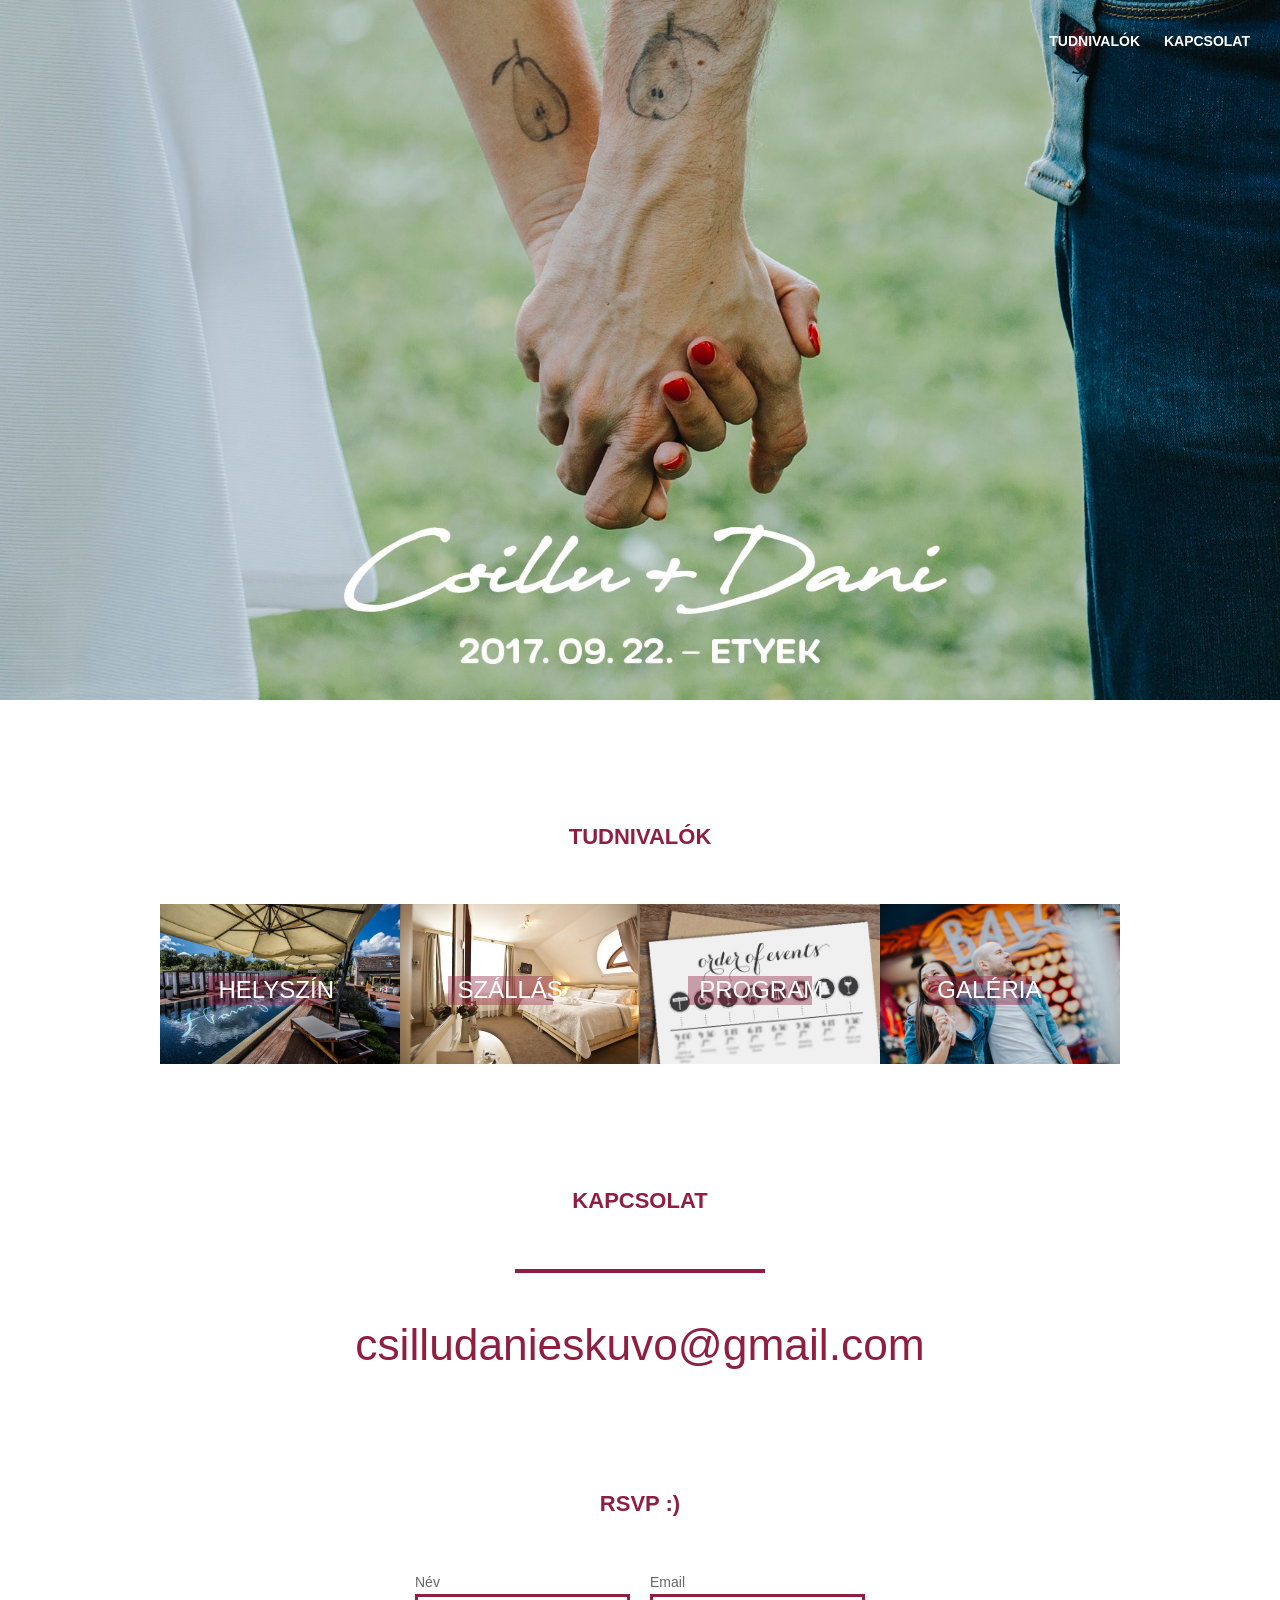
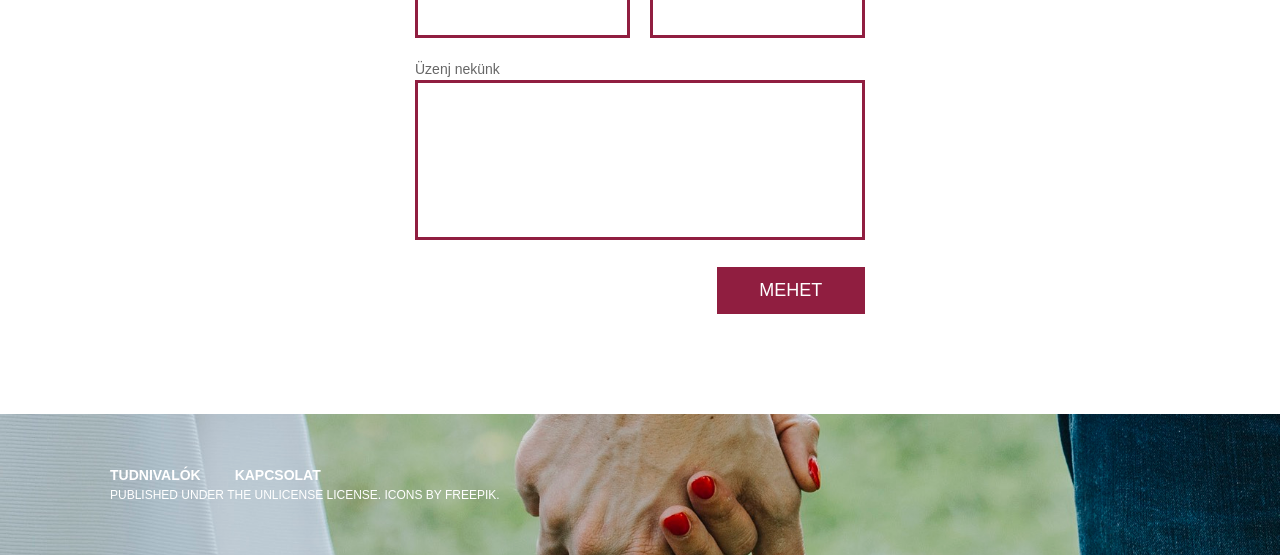
<file: index.html>
<!DOCTYPE html>
<html lang="en-us">
	<head>
		<meta charset="UTF-8">
<meta name="apple-mobile-web-app-capable" content="yes">
<meta name="viewport" content="width=device-width, initial-scale=1">
<meta name="description" content="">
<meta name="author" content="">
<meta name="generator" content="Hugo 0.16-DEV" />
<title>Csillu Dani eskuvo</title>
<link rel="stylesheet" href="https://csilludanieskuvo.github.io/css/all.css">
<!--[if lt IE 9]>
	<script src="https://html5shim.googlecode.com/svn/trunk/html5.js"></script>
<![endif]-->

	</head>
	<body>

		<!-- Header section -->
<header id="header">
    <nav>
        
        <a href="#work">Tudnivalók</a>
        
        <a href="#contact">Kapcsolat</a>
    </nav>
    
    
</header>
 
		
		
<section class="section-work">
    <h3 id="work">Tudnivalók</h3>

    
    <input type="radio" name="trigger" class="trigger" id="helyszin" />
    
    <input type="radio" name="trigger" class="trigger" id="szallas" />
    
    <input type="radio" name="trigger" class="trigger" id="program" />
    
    <input type="radio" name="trigger" class="trigger" id="galeria" />
    
    <input type="radio" name="trigger" id="return" class="return" />
    <div class="work-belt">
        <div class="thumb-wrap">
            <div class="thumb-container">
                
                <label for="helyszin">
                    <div class="thumb-unit" data-folder="helyszin">
                        <img src="img/work/helyszin/thumb.jpg" alt="Helyszín" />
                    </div>
                    <div class="thumb-overlay">
                        <strong>Helyszín</strong>
                    </div>
                </label>
                
                <label for="szallas">
                    <div class="thumb-unit" data-folder="szallas">
                        <img src="img/work/szallas/thumb.jpg" alt="Szállás" />
                    </div>
                    <div class="thumb-overlay">
                        <strong>Szállás</strong>
                    </div>
                </label>
                
                <label for="program">
                    <div class="thumb-unit" data-folder="program">
                        <img src="img/work/program/thumb.jpg" alt="Program" />
                    </div>
                    <div class="thumb-overlay">
                        <strong>Program</strong>
                    </div>
                </label>
                
                <label for="galeria">
                    <div class="thumb-unit" data-folder="galeria">
                        <img src="img/work/galeria/thumb.jpg" alt="Galéria" />
                    </div>
                    <div class="thumb-overlay">
                        <strong>Galéria</strong>
                    </div>
                </label>
                
            </div>
        </div>
        <div class="work-wrap">
            <div class="work-container">
                <label for="return">
                    <div class="work-return"><svg xmlns="http://www.w3.org/2000/svg" enable-background="new 0 0 40 40"><path d="M22.896 29.125c-.256 0-.512-.098-.707-.293l-8.125-8.125c-.391-.391-.391-1.023 0-1.414l8.125-8.125c.391-.391 1.023-.391 1.414 0s.391 1.023 0 1.414l-7.418 7.418 7.417 7.418c.391.391.391 1.023 0 1.414-.195.195-.451.293-.706.293zM20 6c7.72 0 14 6.28 14 14s-6.28 14-14 14-14-6.28-14-14 6.28-14 14-14m0-2c-8.837 0-16 7.163-16 16s7.163 16 16 16 16-7.163 16-16-7.163-16-16-16z"/></svg></div>
                </label>
                <h4 class="project-title"></h4>
                <div class="project-load"></div>
                <noscript>
                    
                    <div class="noscript" id="content-helyszin">
                        <h4 class="project-title">Helyszín</h4>
                    </div>
                    
                    <div class="noscript" id="content-szallas">
                        <h4 class="project-title">Szállás</h4>
                    </div>
                    
                    <div class="noscript" id="content-program">
                        <h4 class="project-title">Program</h4>
                    </div>
                    
                    <div class="noscript" id="content-galeria">
                        <h4 class="project-title">Galéria</h4>
                    </div>
                    
                </noscript>
            </div>
        </div>
    </div>
</section>

		
		<!-- Contact section -->

<section class="section-contact">
    <h3 id="contact">Kapcsolat</h3>

    <hr class="bar">
    <a class="biglink" href="#form-title">csilludanieskuvo@gmail.com</a>
</section>

		<!-- Form section -->
<section>
    <h3 id="form-title">RSVP :)</h3>
    <form method="POST" action="//formspree.io/csilludanieskuvo@gmail.com">
        <fieldset class="contact-info-group">
            <label><span>Név</span>
                <input type="text" name="name">
            </label>
            <label><span>Email</span>
                <input type="email" name="_replyto">
            </label>
        </fieldset>
        <label><span>Üzenj nekünk</span>
            <textarea name="message"></textarea>
        </label>
        <fieldset class="submit-wrap">
            <input type="submit" value="Mehet">
        </fieldset>
    </form>
</section>

		<!-- Footer section -->
<footer id="footer">
    <div class="lockup">
        <div class="content-wrap">
            <nav>
                
                <a href="#work">Tudnivalók</a>
                
                <a href="#contact">Kapcsolat</a>
            </nav>
            <p class="copyright">Published under the Unlicense License. Icons by Freepik.</p>
        </div>
    </div>
</footer>


		<script src="//ajax.googleapis.com/ajax/libs/jquery/2.1.1/jquery.min.js"></script>
		<script src="https://csilludanieskuvo.github.io/js/functions.js"></script>
	</body>
</html>
</file>
